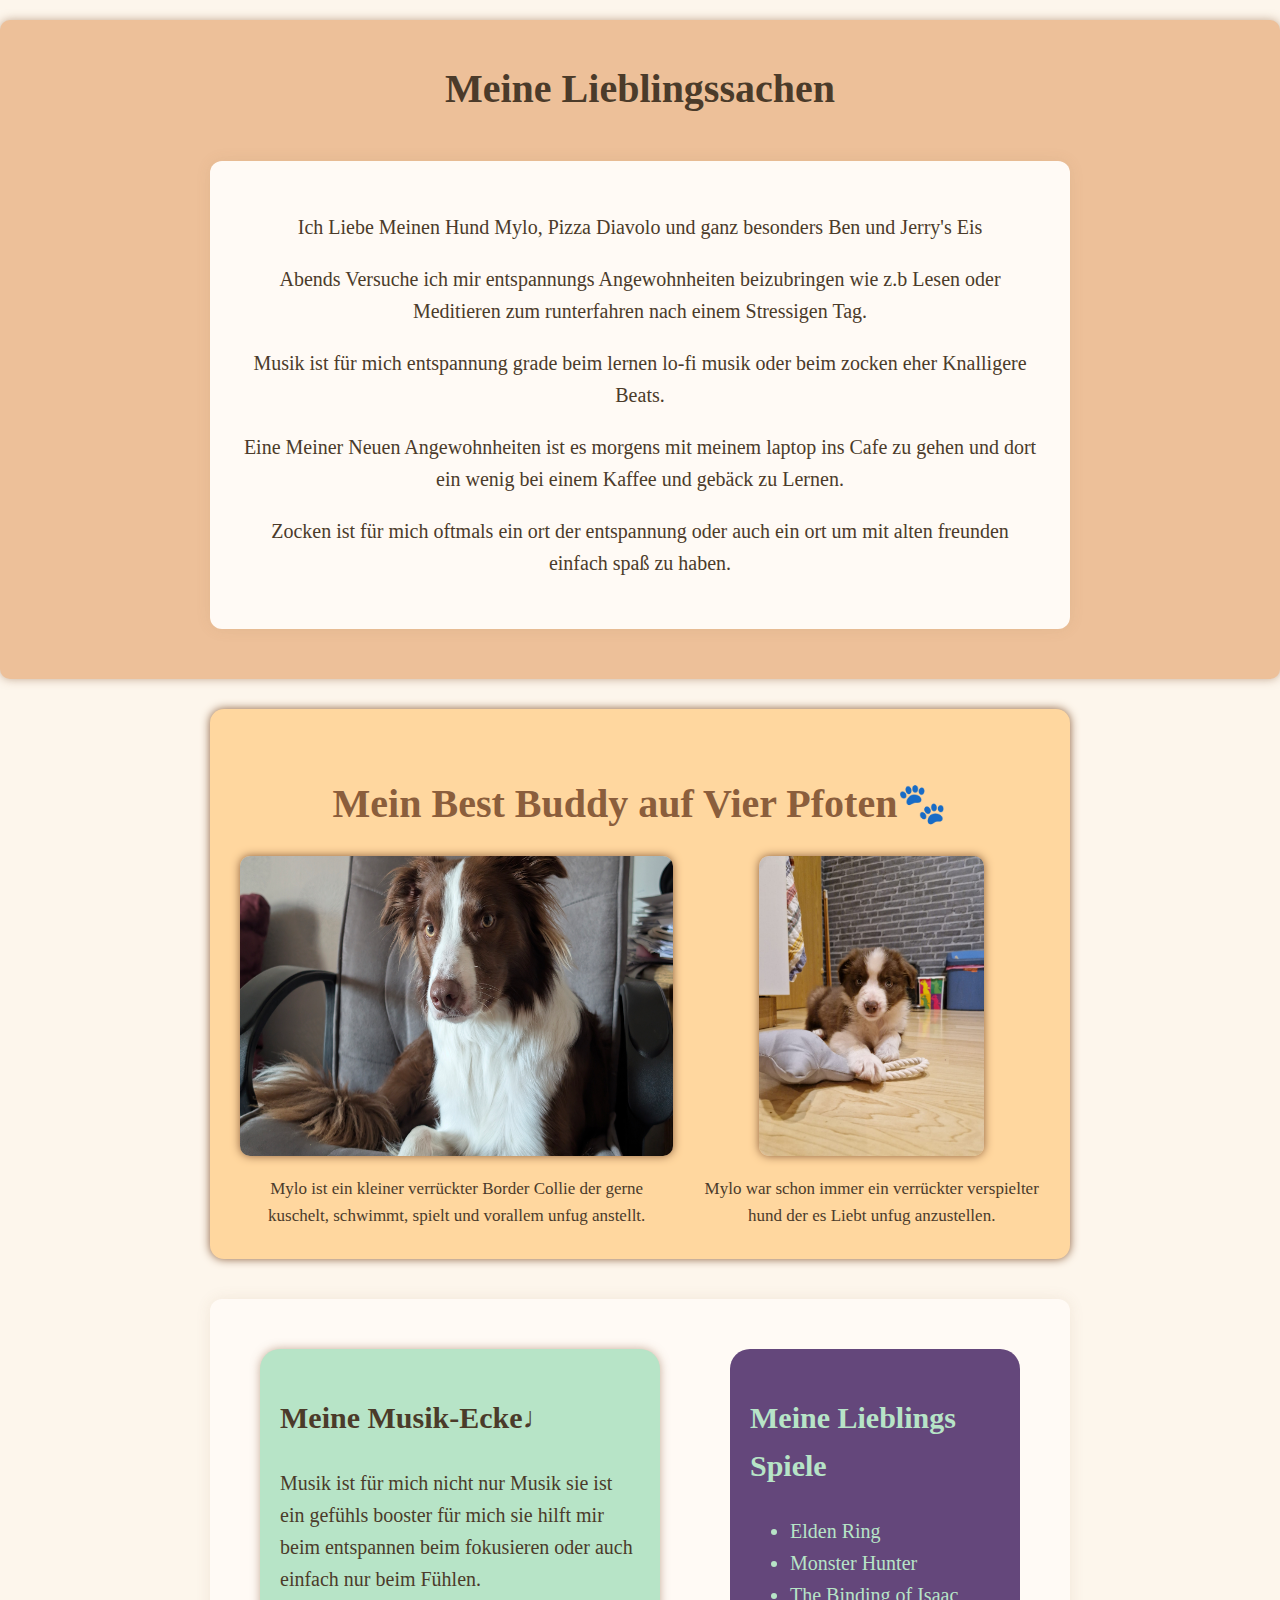
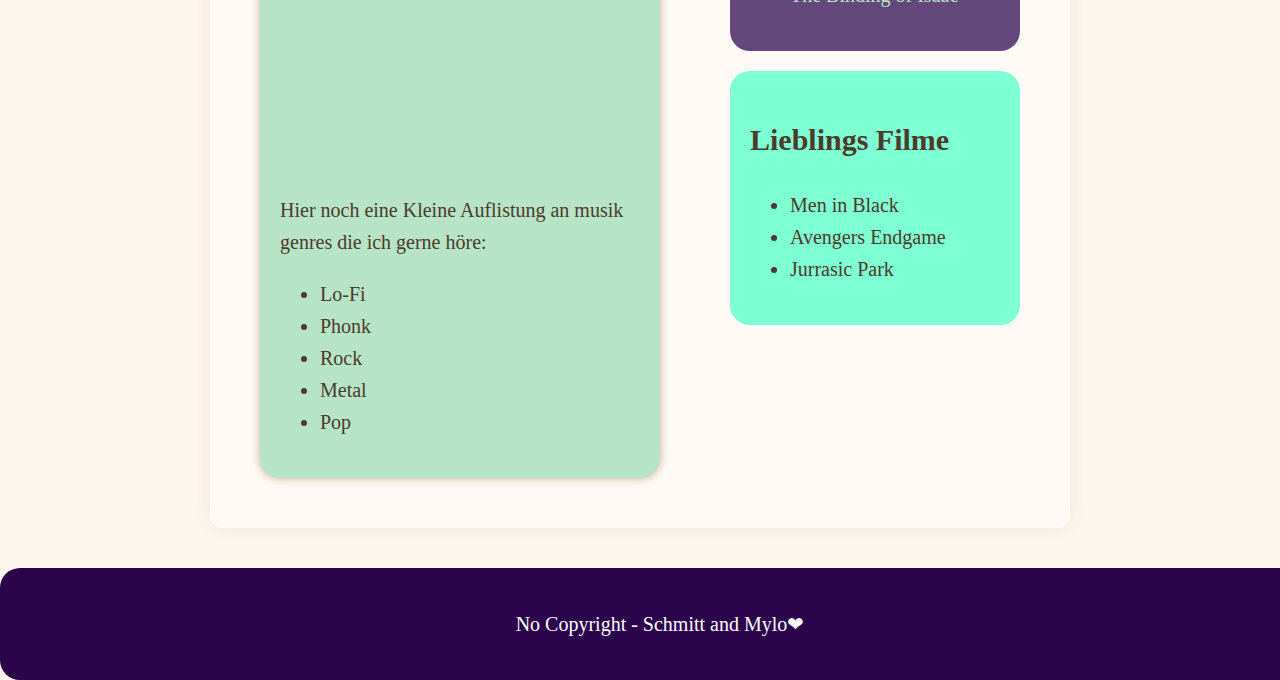
<file: index.html>
<!DOCTYPE html>
<html lang="de">
<head>
    <link rel="stylesheet" href="style.css">
    <meta charset="utf-8">
    <title>Meine Lieblingssachen</title>
    <meta name="viewport" content="width=device-width, initial-scale=1.0">
    <!-- Das hier sollte eigentlich eine notiz sein-->
</head>
<body>
    <div class="wrapper">
    <h1>Meine Lieblingssachen</h1>
    
<!--Hier kommt mein Hund, Essen, Spielzeug und alles was dazugehört rein-->
    <section>
    <p>
        Ich Liebe Meinen Hund Mylo, Pizza Diavolo und ganz besonders Ben und Jerry's Eis
    </p>
    <p>
        Abends Versuche ich mir entspannungs Angewohnheiten beizubringen wie z.b Lesen oder Meditieren zum runterfahren nach einem Stressigen Tag.
    </p>
    <p>
        Musik ist für mich entspannung grade beim lernen lo-fi musik oder beim zocken eher Knalligere Beats.
    </p>
    <p>
        Eine Meiner Neuen Angewohnheiten ist es morgens mit meinem laptop ins Cafe zu gehen und dort ein wenig bei einem Kaffee und gebäck zu Lernen.
    </p>
    <p>
        Zocken ist für mich oftmals ein ort der entspannung oder auch ein ort um mit alten freunden einfach spaß zu haben.
    </p>
    </section>
    </div>
<main>
<!--Sektion für meinen hund-->
<div class="Bestbuddy">
    <h2>Mein Best Buddy auf Vier Pfoten&#128062;</h2>
    <div class="bilderreihe">
     <figure>
    <img src="Mylo aufm Stuhl.jpg" width="auto" height="350" alt="Mein Hund Mylo">
    <figcaption>
        Mylo ist ein kleiner verrückter Border Collie der gerne kuschelt, schwimmt, spielt und vorallem unfug anstellt.
    </figcaption>
</figure>
<figure>
    <img src="Mylo als Welpe.jpg" width="auto" height="350" alt="Mylo als Welpe">
    <figcaption>Mylo war schon immer ein verrückter verspielter hund der es Liebt unfug anzustellen.</figcaption>
</figure>
</div>
</div>
</main>
<section>
  <div class="flexbox-bereich">
    <div class="Musik">
        <h2>Meine Musik-Ecke&#x2669;</h2>
    
        <p>
        Musik ist für mich nicht nur Musik sie ist ein gefühls booster für mich sie hilft mir beim entspannen beim fokusieren oder auch einfach nur beim Fühlen.
        </p>
    <iframe src="https://www.youtube.com/embed/jfKfPfyJRdk" title="lofi hip hop radio 📚 beats to relax/study to" frameborder="0" allow="accelerometer; autoplay; clipboard-write; encrypted-media; gyroscope; picture-in-picture; web-share" referrerpolicy="strict-origin-when-cross-origin" allowfullscreen></iframe>
    <p>
        Hier noch eine Kleine Auflistung an musik genres die ich gerne höre:
    </p>
    <ul>
        <li>Lo-Fi</li>
        <li>Phonk</li>
        <li>Rock</li>
        <li>Metal</li>
        <li>Pop</li>
    </ul>
    </div>
        <divclass="flexbox-bereich">
    <div class ="gaming">
    <h2>Meine Lieblings Spiele</h2>
    <ul>
        <li>Elden Ring</li>
        <li>Monster Hunter</li>
        <li>The Binding of Isaac</li>
    </ul>
  </div>
    <div class="filme">
    <h2>Lieblings Filme</h2>
        <ul>
            <li>Men in Black</li>
            <li>Avengers Endgame</li>
            <li>Jurrasic Park</li>
        </ul>
    </div>    
    </div>
</div>
</section>
    <footer>
        <p>No Copyright - Schmitt and Mylo&#10084;</p>
    </footer>
</body>
</html>
</file>
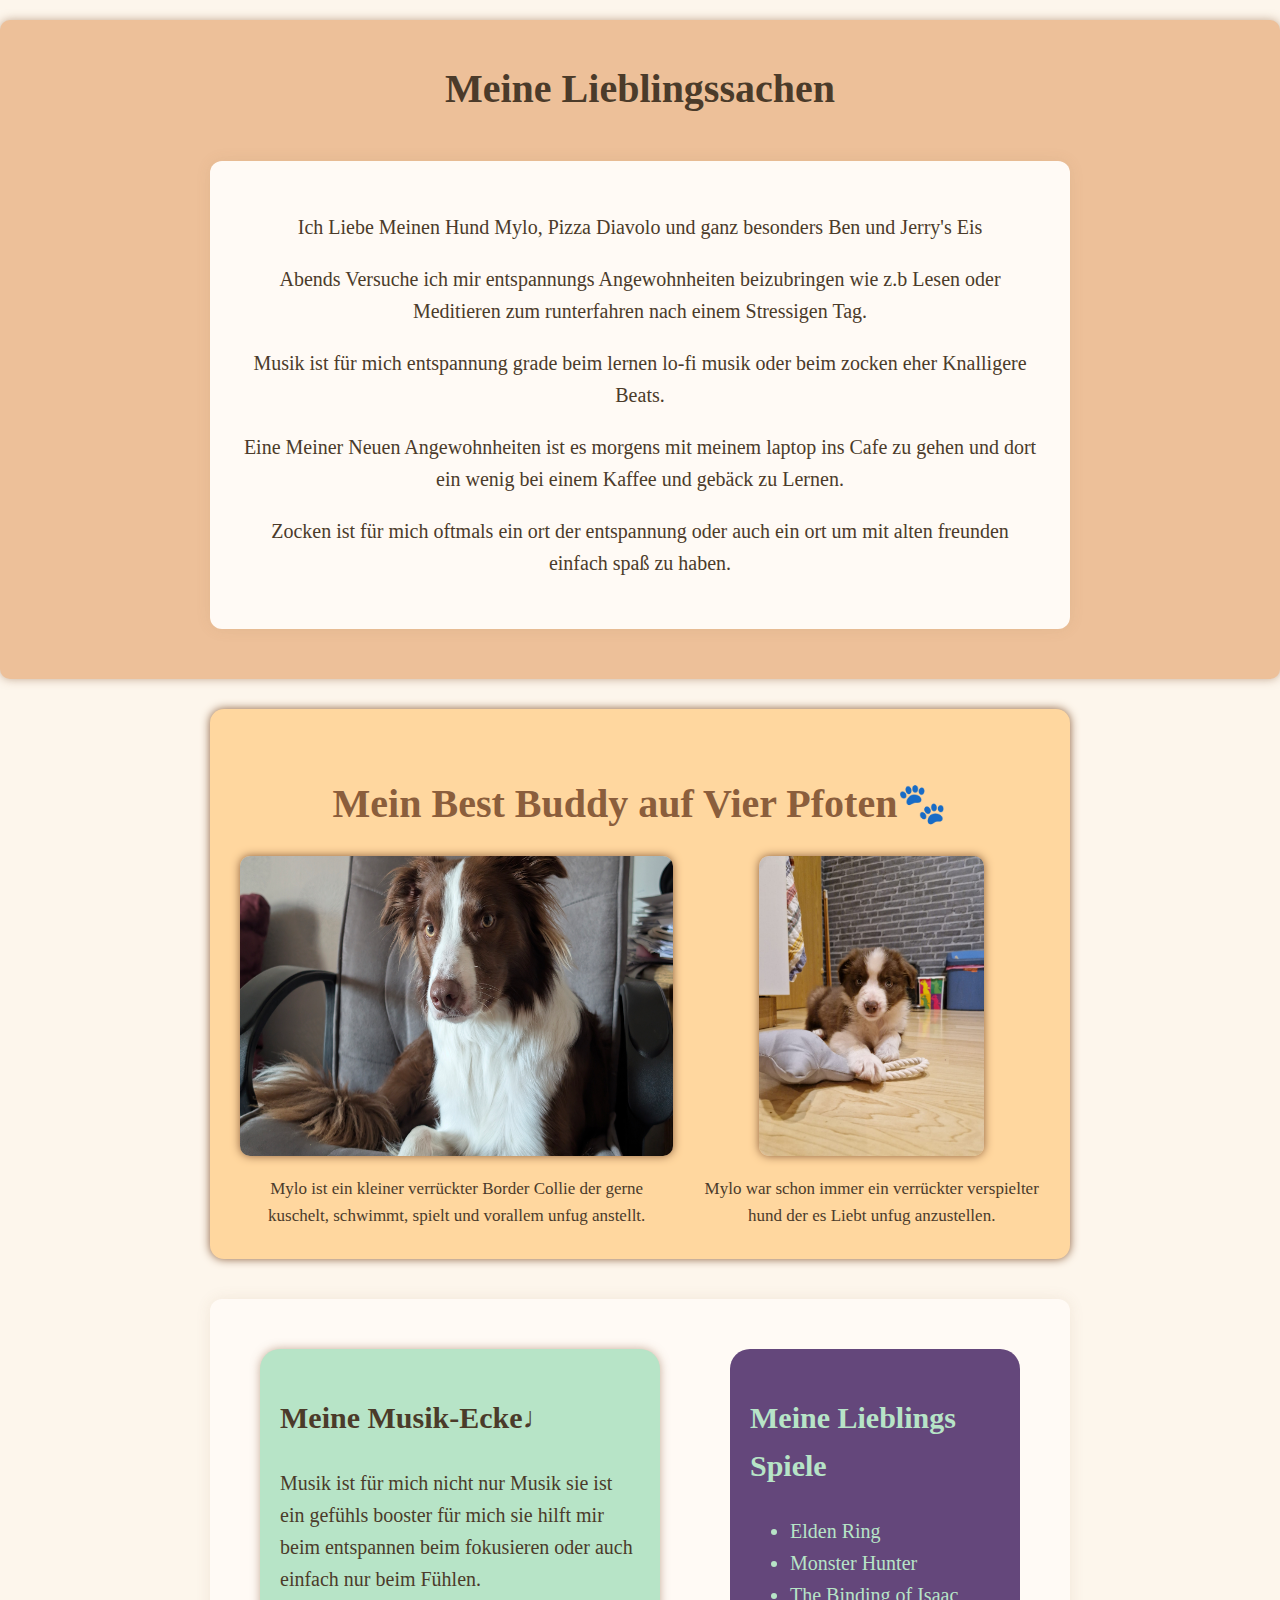
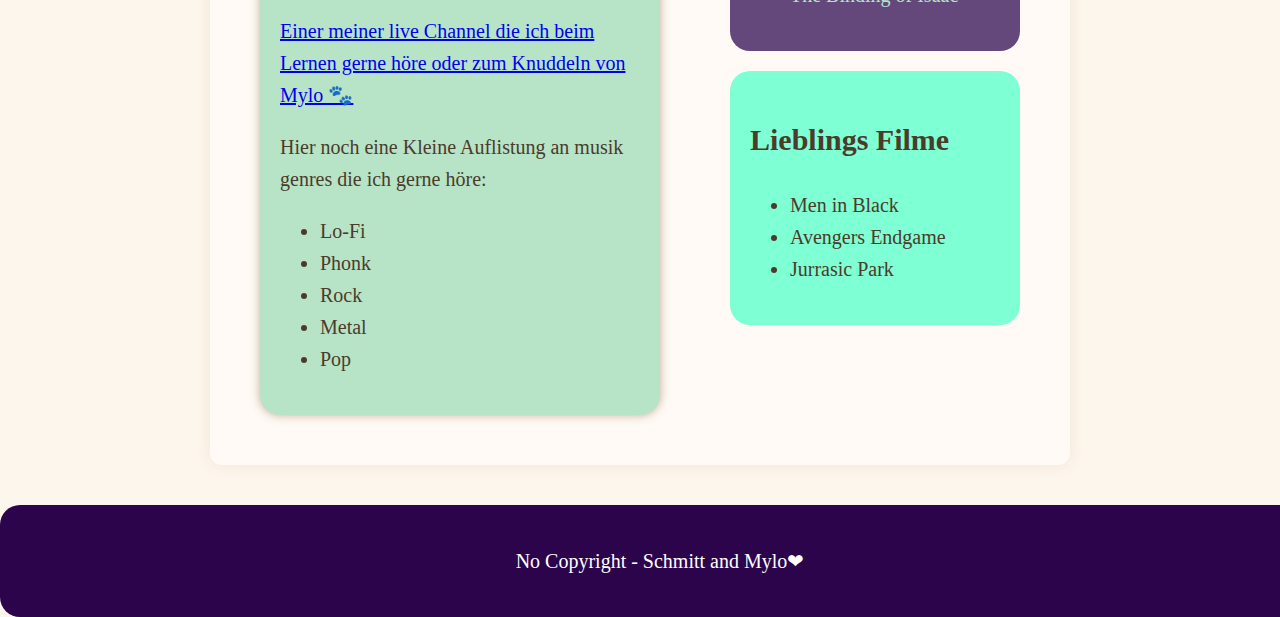
<file: Lieblingssachen.html>
<!DOCTYPE html>
<html lang="de">
<head>
    <link rel="stylesheet" href="style.css">
    <meta charset="utf-8">
    <title>Meine Lieblingssachen</title>
    <meta name="viewport" content="width=device-width, initial-scale=1.0">
    <!-- Das hier sollte eigentlich eine notiz sein-->
</head>
<body>
    <div class="wrapper">
    <h1>Meine Lieblingssachen</h1>
    
<!--Hier kommt mein Hund, Essen, Spielzeug und alles was dazugehört rein-->
    <section>
    <p>
        Ich Liebe Meinen Hund Mylo, Pizza Diavolo und ganz besonders Ben und Jerry's Eis
    </p>
    <p>
        Abends Versuche ich mir entspannungs Angewohnheiten beizubringen wie z.b Lesen oder Meditieren zum runterfahren nach einem Stressigen Tag.
    </p>
    <p>
        Musik ist für mich entspannung grade beim lernen lo-fi musik oder beim zocken eher Knalligere Beats.
    </p>
    <p>
        Eine Meiner Neuen Angewohnheiten ist es morgens mit meinem laptop ins Cafe zu gehen und dort ein wenig bei einem Kaffee und gebäck zu Lernen.
    </p>
    <p>
        Zocken ist für mich oftmals ein ort der entspannung oder auch ein ort um mit alten freunden einfach spaß zu haben.
    </p>
    </section>
    </div>
<main>
<!--Sektion für meinen hund-->
<div class="Bestbuddy">
    <h2>Mein Best Buddy auf Vier Pfoten&#128062;</h2>
    <div class="bilderreihe">
     <figure>
    <img src="Mylo aufm Stuhl.jpg" width="auto" height="350" alt="Mein Hund Mylo">
    <figcaption>
        Mylo ist ein kleiner verrückter Border Collie der gerne kuschelt, schwimmt, spielt und vorallem unfug anstellt.
    </figcaption>
</figure>
<figure>
    <img src="Mylo als Welpe.jpg" width="auto" height="350" alt="Mylo als Welpe">
    <figcaption>Mylo war schon immer ein verrückter verspielter hund der es Liebt unfug anzustellen.</figcaption>
</figure>
</div>
</div>
</main>
<section>
  <div class="flexbox-bereich">
    <div class="Musik">
        <h2>Meine Musik-Ecke&#x2669;</h2>
    
        <p>
        Musik ist für mich nicht nur Musik sie ist ein gefühls booster für mich sie hilft mir beim entspannen beim fokusieren oder auch einfach nur beim Fühlen.
        </p>
    <a href="https://www.youtube.com/watch?v=jfKfPfyJRdk">Einer meiner live Channel die ich beim Lernen gerne höre oder zum Knuddeln von Mylo &#128062;    
    </a>
    <p>
        Hier noch eine Kleine Auflistung an musik genres die ich gerne höre:
    </p>
    <ul>
        <li>Lo-Fi</li>
        <li>Phonk</li>
        <li>Rock</li>
        <li>Metal</li>
        <li>Pop</li>
    </ul>
    </div>
        <divclass="flexbox-bereich">
    <div class ="gaming">
    <h2>Meine Lieblings Spiele</h2>
    <ul>
        <li>Elden Ring</li>
        <li>Monster Hunter</li>
        <li>The Binding of Isaac</li>
    </ul>
  </div>
    <div class="filme">
    <h2>Lieblings Filme</h2>
        <ul>
            <li>Men in Black</li>
            <li>Avengers Endgame</li>
            <li>Jurrasic Park</li>
        </ul>
    </div>    
    </div>
</div>
</section>
    <footer>
        <p>No Copyright - Schmitt and Mylo&#10084;</p>
    </footer>
</body>
</html>
</file>
<file: style.css>
body{
    background-color: #fdf6ec;
    font-family: Georgia, serif;
    font-size: 20px;
    line-height: 1.6;
    margin: 0 auto;;
    color: #4b3b2a;
    
}
/* Bilder */
img {
    border-radius: 20px;
    box-shadow: 0 0 10px rgba(255, 255, 255 , 0.2);;
}
.wrapper {
    background-color: #edc099;
    justify-content: center;
    border-radius: 10px;
    box-shadow: 0 0 10px rgba(139, 94, 60, 0.5);
    padding: 10px 15px;
    margin: 20px auto;;
    text-align: center;
}

.Bestbuddy h2 {
    font-size: 40px;
    color: #8b5e3c;
    margin-bottom: 20px;
    text-align: center;

}
.Bestbuddy figcaption {
    color: #4b3b2b;
    font-size: 17px;
    line-height: 1.6;
    margin-top: 10px;
}
.Bestbuddy{
    background-color: #ffd79f;
    text-align: center;
    border-radius: 14px;
    padding: 30px;
    margin: 30px auto;
    max-width: 800px;
    box-shadow: 0 0 10px rgba(139, 94, 60, 1);
}
.Bestbuddy figure {
    margin-bottom: 25px;
    text-align: center;
}
.Bestbuddy img {
    max-width: 100%;
    height: auto;
    border-radius: 10px;
    box-shadow: 0 0 10px rgba(139,94, 60, 1);
}

.bilderreihe {
    display: flex;
    justify-content: center;
    gap: 30px;
    align-items: flex-start;
    width: 100%;

}
.bilderreihe img {
    height: 300px;
    width: auto;
}
.bilderreihe figure {
    margin: 0;
    text-align:center;
}
.Musik {
    background-color: #b7e4c7;
    text-align: left;
    border-radius: 20px;
    max-width: 400px;
    box-shadow: 0 0 10px rgba(139, 94, 60, 0.5);
}
.gaming {
    background-color: #64477b;
    color: #b7e4c7;
    border-radius: 20px;
}
.flexbox-bereich {
    display: flex;
    gap: 30px;
    justify-content: center;
    align-items: flex-start; 
}
.Musik, .gaming, .filme {
    margin: 20px;
    padding: 20px;
    box-sizing: border-box;
}
.filme {
    background-color:aquamarine;
    border-radius: 20px;
    
}
footer {
    background-color: #2b044c;
    color: #ffffff;
    text-align: center;
    padding: 20px;
    bottom: 0;
    width: 100%;
    box-shadow:rgba(139, 94, 60, 0.55);
    border-radius: 20px;
}
section {
    background-color: #fffaf5;
    padding: 30px;
    margin: 40px auto;
    border-radius: 12px;
    max-width: 800px;
    box-shadow: 0 0 15px rgba(139, 94, 60, 0.1);
}
</file>
